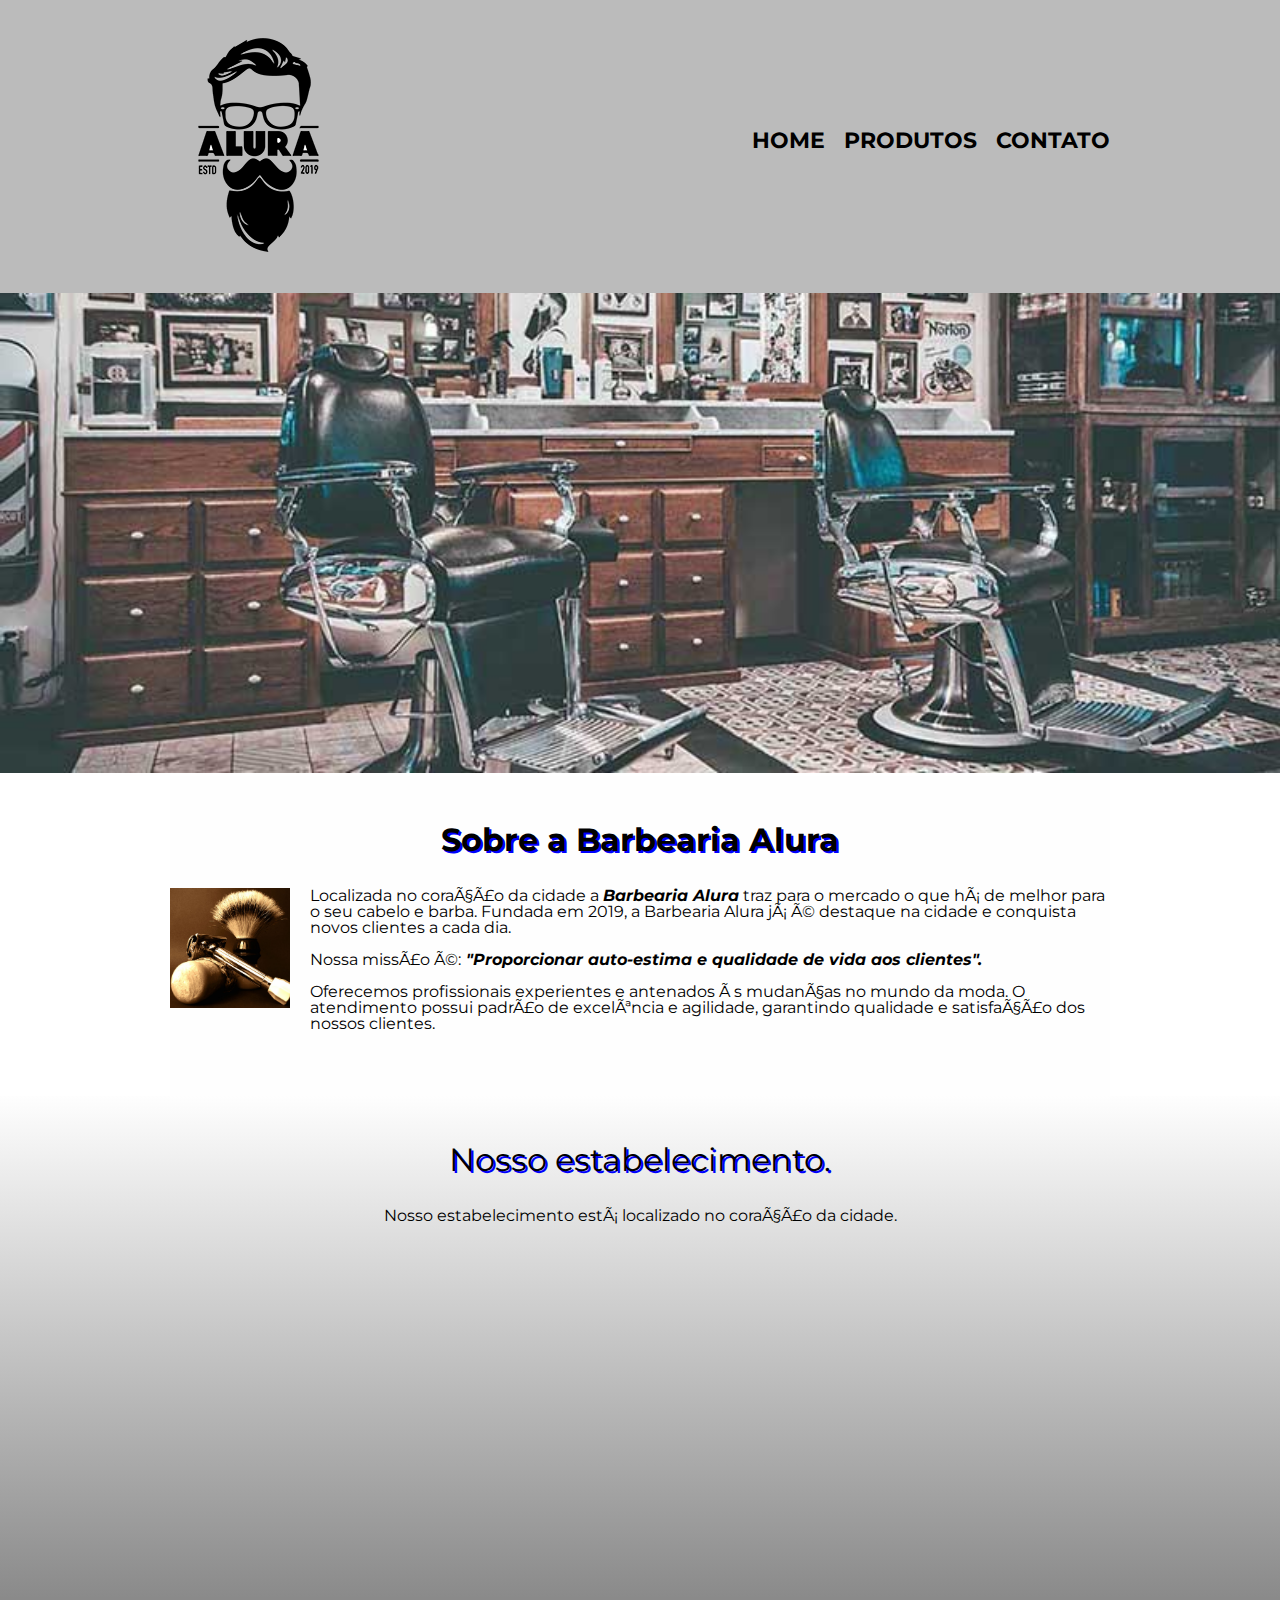
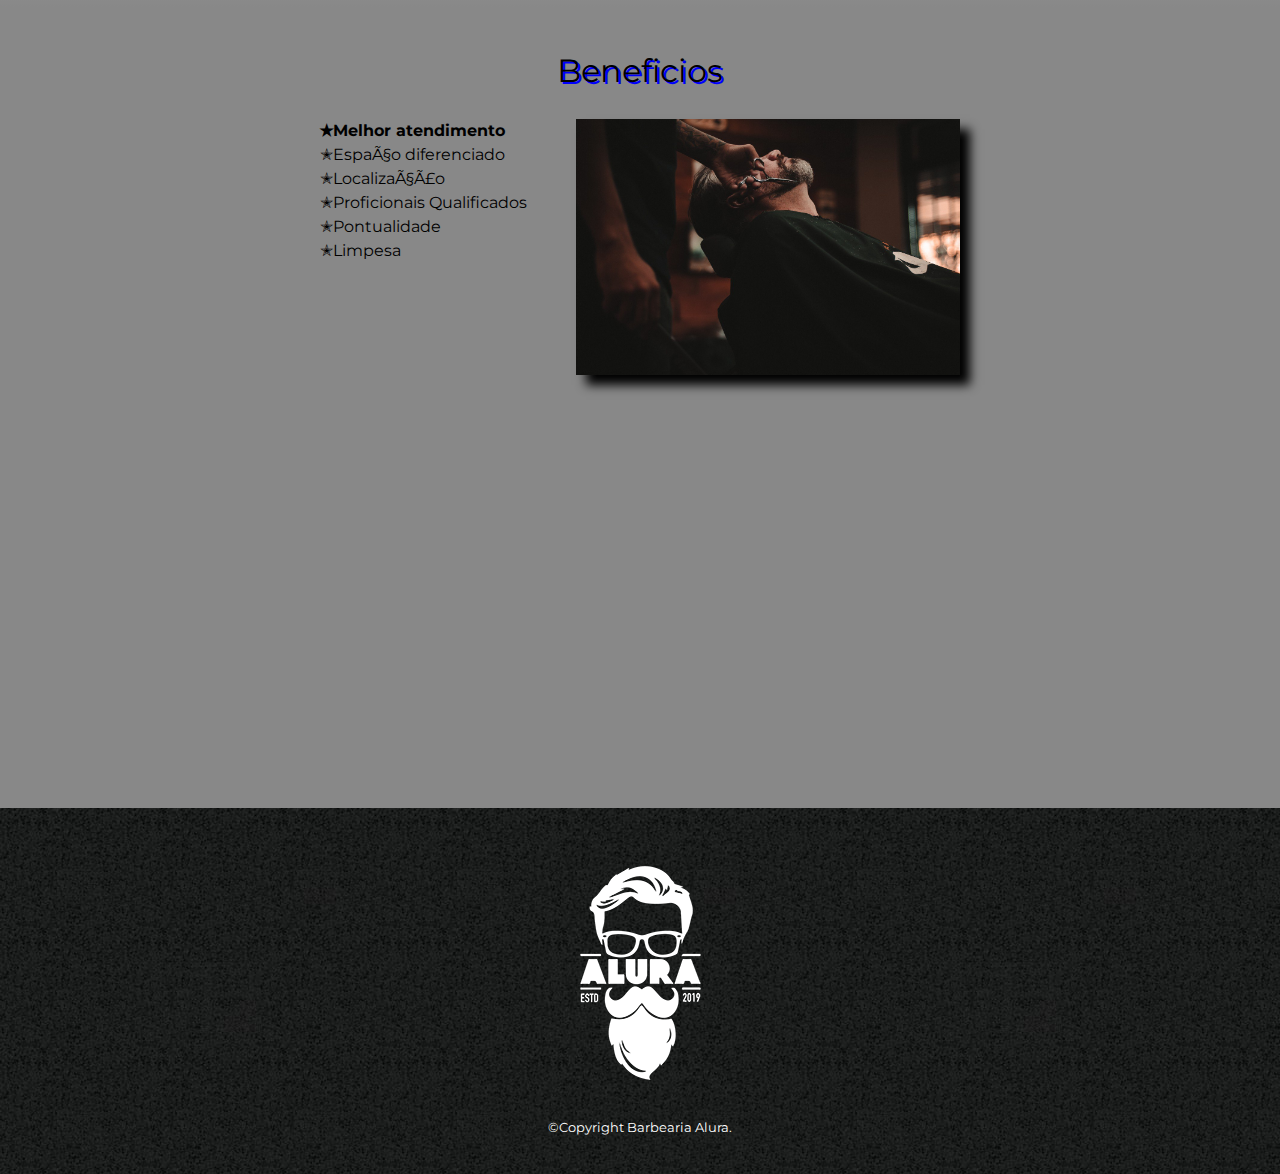
<file: BARBEARIA/index.html>
<!DOCTYPE html>
<html lang="pt-br">
<head><meta charset="UTF-O">
	  <meta name="viewport" content="width=device-width">
<title>Barbearia Alura</title>
        <link rel="stylesheet" href="reset.css">
		<link rel="stylesheet" href="style.css">
        <style>
@import url('https://fonts.googleapis.com/css2?family=Montserrat:wght@200;500&display=swap');
</style>
 </head>
	 <body>
		<header>
			<div class="caixa">
					<h1>
						<img src="logo.png">
					</h1>
				<nav>
						<ul>
							<li><a href="index.html">home</a></li>
							<li><a href="produtos.html">produtos</a></li>
							<li><a href="contato.html">contato</a></li>
					    </ul>
				</nav>
			</div>
		</header>
		<img class = "banner"src="banner.jpg">
		    <main>
				<section class ="principal">
				     <h2 class ="titulo-principal">Sobre a Barbearia Alura</h2>
				     <img class= "utensilios" src="utensilios.jpg" alt="utensilios de um barbeiro">

				     <p>Localizada no coração da cidade a <strong>Barbearia Alura</strong> traz para o mercado o que há de melhor para o seu cabelo e barba. Fundada em 2019, a Barbearia Alura já é destaque na cidade e conquista novos clientes a cada dia.</p>

				     <P id="missao"><em>Nossa missão é:<strong> "Proporcionar auto-estima e qualidade de vida aos clientes".</strong></em></P>

				     <p>Oferecemos profissionais experientes e antenados às mudanças no mundo da moda. O atendimento possui padrão de excelência e agilidade, garantindo qualidade e satisfação dos nossos clientes.</p>
				 </section>
				 <section class="mapa">
				 	<h3 class="titulo-principal">Nosso estabelecimento.</h3>
				 	<p>Nosso estabelecimento está localizado no coração da cidade.</p>
				 	<div class="mapa-conteudo">
				 	    <iframe src="https://www.google.com/maps/embed?pb=!1m16!1m12!1m3!1d15495.183222394993!2d-46.64610963359699!3d-23.590830057229457!2m3!1f0!2f0!3f0!3m2!1i1024!2i768!4f13.1!2m1!1slocaliza%C3%A7ao%20alura%20cursos!5e0!3m2!1spt-PT!2sbr!4v1636829099324!5m2!1spt-PT!2sbr" width="100%" height="300" style="border:0;" allowfullscreen="" loading="lazy"></iframe>
				    </div>
				 </section>
				<section class ="beneficios">
					 <h3 class ="titulo-principal">
						 Beneficios
					 </h3>
					 <div class="conteudo-beneficios">
							 <ul class="lista-beneficios">
							    <li class ="itens">Melhor atendimento</li>
							    <li class ="itens">Espaço diferenciado</li>
								<li class ="itens">Localização</li>
							    <li class ="itens">Proficionais Qualificados</li>
							    <li class ="itens">Pontualidade</li>
							    <li class ="itens">Limpesa</li>
							</ul><img src="beneficios.jpg" class ="imagembeneficios">
				     </div>
                    
                    <div class="video">
				        <iframe width="100%" height="315" src="https://www.youtube.com/embed/wcVVXUV0YUY" frameborder="0" allow="accelerometer; autoplay; encrypted-media; gyroscope; picture-in-picture" allowfullscreen></iframe>
				    </div>
				</section>
            </main>
	      <footer>
		         <img src="logo-branco.png">
		        <p class="copyright">&copy;Copyright Barbearia Alura.</p>
		  </footer>
	  </body>  
</html>
</file>
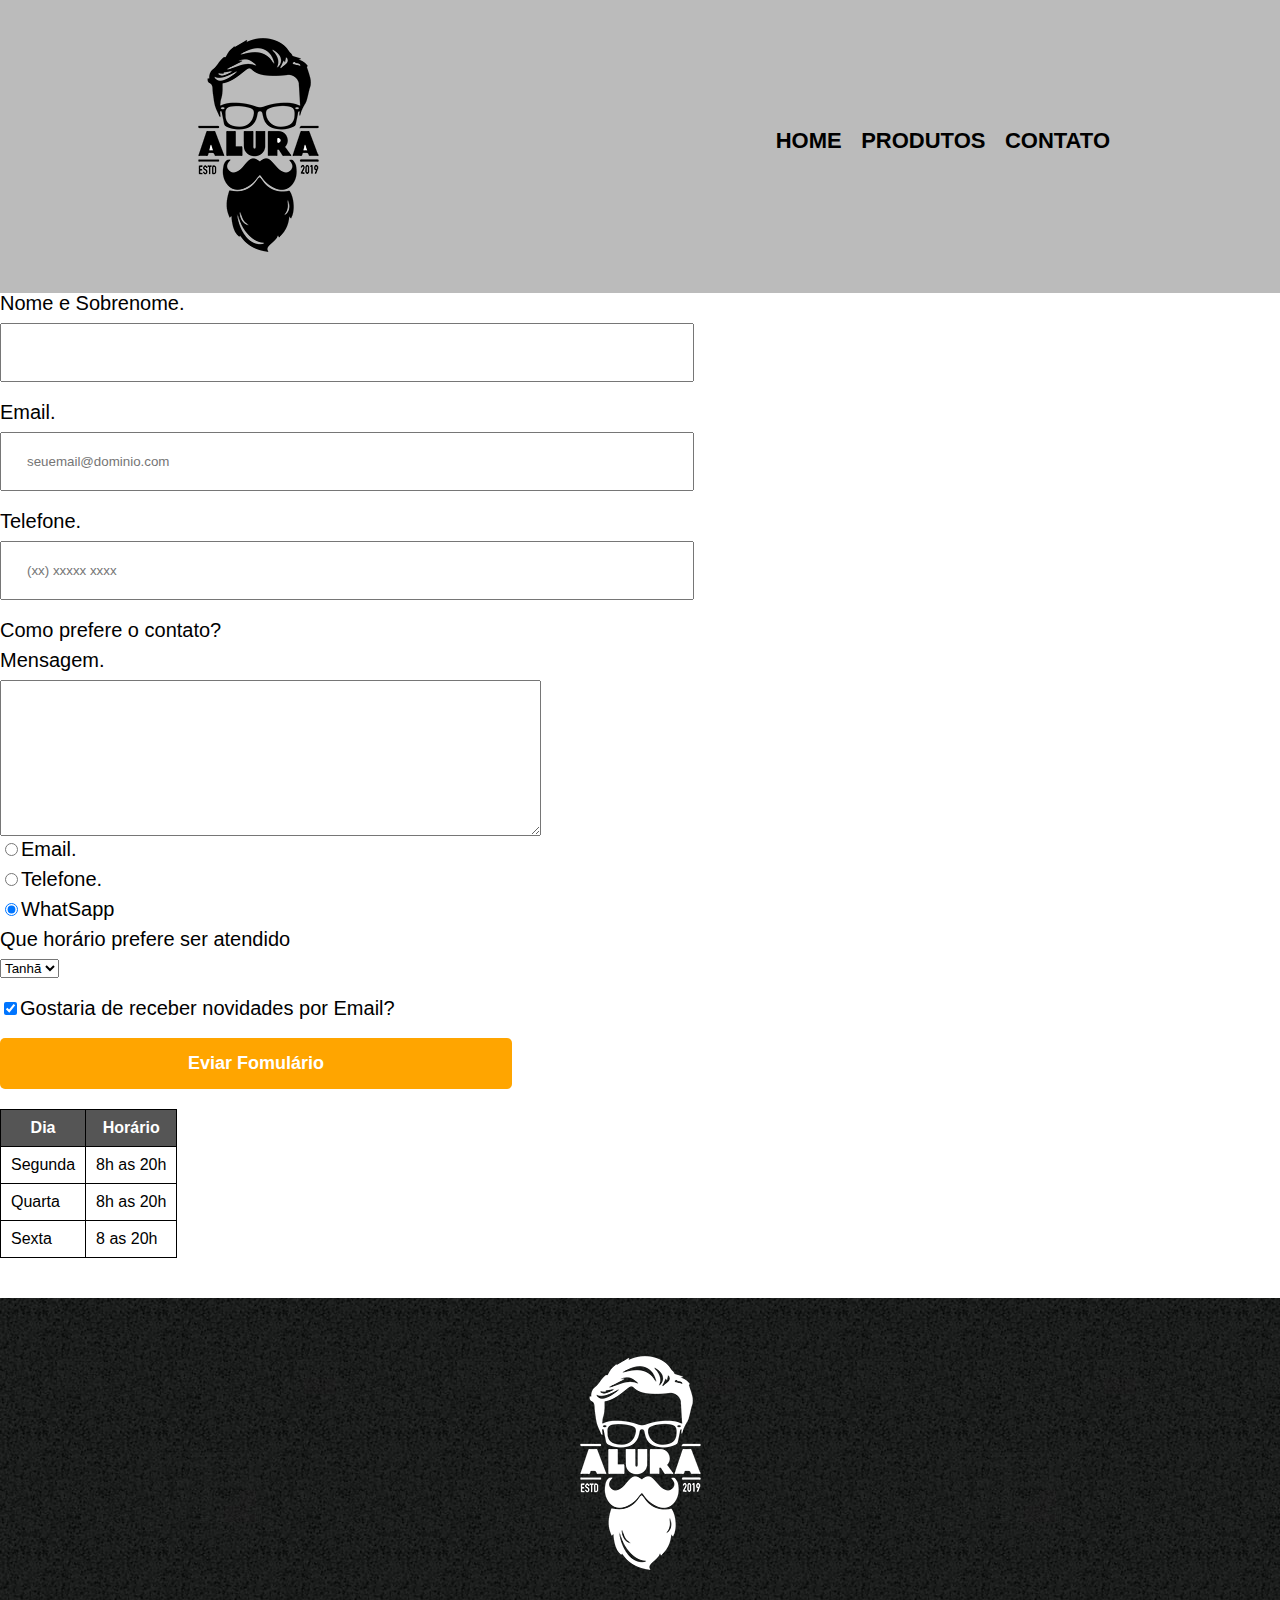
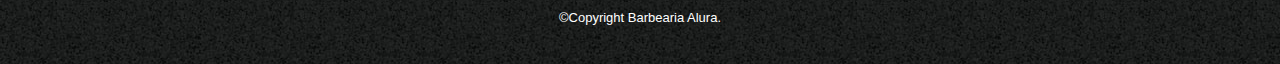
<file: BARBEARIA/contato.html>
<!DOCTYPE html>
<html>
	<head>
		<meta charset="UTF-8">
		<title>Contatos-Barbearia Alura</title>
		<link rel="stylesheet" href="reset.css">
		<link rel="stylesheet" href="style.css">
	</head>
        
	<body>
		<header>
			<div class="caixa">
					<h1>
						<img src="logo.png" alt="Logo da Barbearia Aura">
					</h1>
				<nav>
						<ul>
							<li><a href="index.html">home</a></li>
							<li><a href="produto.html">produtos</a></li>
							<li><a href="contatos.html">contato</a></li>
					</ul>
				</nav>
			</div>
		</header>
		<main>
			<form>
				<label for="nomesobrenome">Nome e Sobrenome.</label>
				<input type="text" id="nomesobrenome"  class="input-padrao" required>

				<label for="Email">Email.</label>
				<input type="email" id="Email"  class="input-padrao" required placeholder="seuemail@dominio.com">

				<label for="Telefone">Telefone.</label>
				<input type="tel" id="Telefone"  class="input-padrao" required placeholder="(xx) xxxxx xxxx">
                
                <fieldset>
	                <legend>Como prefere o contato?</legend>
	                <label for="Mensagem">Mensagem.</label>
					<textarea cols="65" rows="10" id="Mensagem" required></textarea>

	                <label for="radio-Email"><input type="radio" name="contato" value="Email" id="radio-Email">Email.</label>
				    

	                <label for="radio-Telefone"><input type="radio" name="contato" value="radio-Telefone" id="radio-Telefone">Telefone.</label> 
				    

				    <label for="radio-WhatSapp"><input type="radio" name="contato" value="WhatSapp" id="radio-WhatSapp" checked>WhatSapp</label>
				    
				</fieldset>

            <fieldset>
				<legend>Que horário prefere ser atendido</legend>
				<select>	
					<option>Tanhã</option>
					<option>Narde</option>
					<option>Noite</option>
				</select>
		    </fieldset>

				<label class="checkbox"><input type="checkbox" checked>Gostaria de receber novidades por Email?</label>

				<input type="submit" value="Eviar Fomulário" class="formulario">
			</form>
			<table>
				<thead>
					<th>Dia</th>
					<th>Horário</th>
				</thead>
				<tbody>
					<tr>
						<td>Segunda</td>
						<td>8h as 20h</td>
					</tr>
					<tr>
						<td>Quarta</td>
						<td>8h as 20h</td>
					</tr>
					<tr>
						<td>Sexta</td>
						<td>8 as 20h</td>
					</tr>
			</tbody>
			</table>
		</main>
		<footer>
			<img src="logo-branco.png" alt="Logo da Barbearia Alura">
			<p class="copyright">&copy;Copyright Barbearia Alura.</p>
		</footer>
	</body>

</html>
</file>
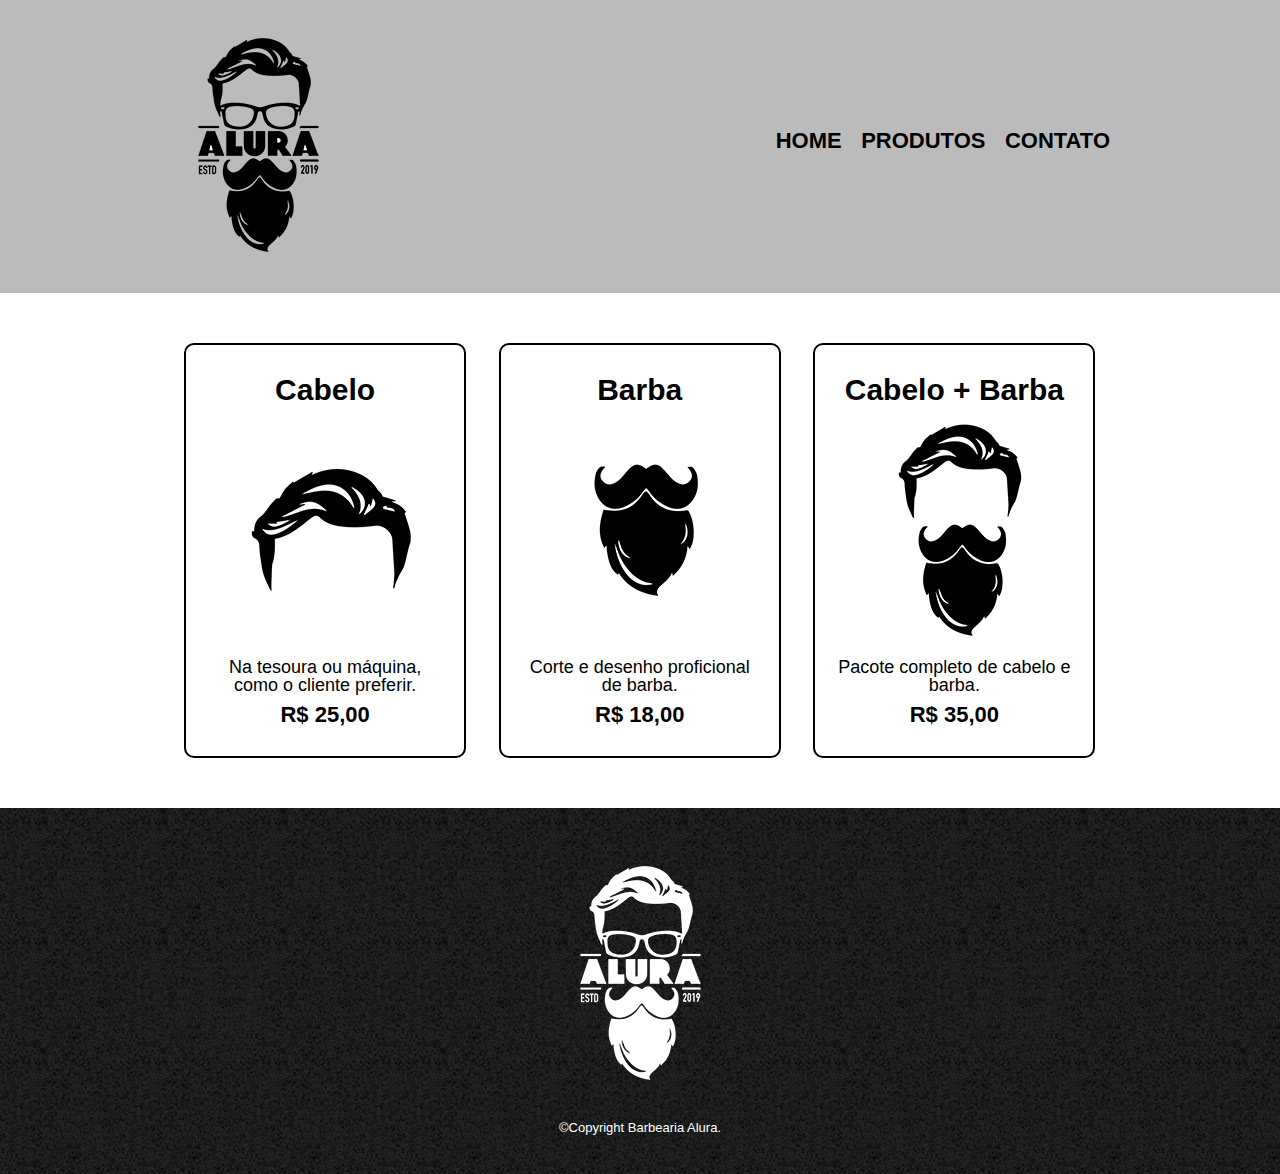
<file: BARBEARIA/produtos.html>
<!DOCTYPE html>
<html>
	<head>
		<meta charset="UTF-8">
		<title>Produtos-Barbearia Alura</title>
		<link rel="stylesheet" href="reset.css">
		<link rel="stylesheet" href="style.css">
	</head>
        
	<body>
		<header>
			<div class="caixa">
					<h1>
						<img src="logo.png">
					</h1>
				<nav>
						<ul>
							<li><a href="index.html">home</a></li>
							<li><a href="produtos.html">produtos</a></li>
							<li><a href="contato.html">contato</a></li>
					</ul>
				</nav>
			</div>
		</header>

		<main>
			<ul class="produtos">
			    <li>
			    	<h2>Cabelo</h2>
			    	<img src="cabelo.jpg">
			    	<p class="produtos-descricao">Na tesoura ou máquina, como o cliente preferir.</p>
			    	<p class="produtos-precos">R$ 25,00</p>
			    </li>
			    <li>
			    	<h2>Barba</h2>
			    	<img src="barba.jpg">
			    	<p class="produtos-descricao">Corte e desenho proficional de barba.</p>
			    	<p class="produtos-precos">R$ 18,00</p>
			    </li>
			    <li>
			    	<h2>Cabelo + Barba</h2>
			    	<img src="cabelo+barba.jpg">
			    	<p class="produtos-descricao">Pacote completo de cabelo e barba.</p>
			    	<p class="produtos-precos">R$ 35,00</p>
			    </li>
		    </ul>
		</main>
		<footer>
			<img src="logo-branco.png">
			<p class="copyright">&copy;Copyright Barbearia Alura.</p>
		</footer>
	</body>

</html>
</file>
<file: BARBEARIA/style.css>
body{
	font-family: 'Montserrat', sans-serif;
}

header{
	background:#bbbbbb;
	padding:20px 0;
}
.caixa{
	position:relative;
	width:940px;
	margin:0 auto;
}

nav{
	position:absolute;
	top:110px;
	right:0;
}

nav li{
	display:inline;
	margin:0 0 0 15px;
}

nav a{
	text-transform:uppercase;
	color:#000000;
	font-weight:bold;
	font-size:22px;
	text-decoration:none;
}

nav a:hover{
	color:#C78C19;
	text-decoration:underline;
}

h2{
	font-size:30px;
	font-weight:bold;
}

.produtos{
     width:940px;
     margin:0 auto;
     padding:50px 0;
}

.produtos li{
	display:inline-block;
	text-align:center;
	width:30%;
	vertical-align:top;
	margin:0 1.5%;
	padding:30px 20px;
	box-sizing:border-box;
	border:2px solid #000000;
	border-radius:10px;
}
.produtos li:hover{
	border-color:#C78C19;
}

.produtos li:active{
	border-color:#088C19;
}

.produtos li:hover h2 {
	font-size: 34px;
}

.produtos-descricao{
	font-size:18px;
}

.produtos-precos{
	font-size:22px;
	font-weight:bold;
	margin-top:10px;
}

footer{
	text-align:center;
	background:url("bg.jpg");
	padding:40px 0;
}

.copyright{
	color:#FFFFFF;
	font-size:13px;
	margin:20px 0 0;
}

mai
}

form{
	margin:40px 0;
}

form label, form legend{
	display:block;
	font-size:20px;
	margin:0 0 10px;
}

.input-padrao{
	display:block;
	margin:0 0 20px;
	padding:20px 25px;
	width:50%;
}

.checkbox{
	margin:20px 0;
}

.formulario{
	width: 40%;
	padding:15px 0px;
	font-size:18px;
	background:orange;
    color:white;
    font-weight:bold;
    border-style:none;
    border-radius:5px;
    transition: 1s all;
    cursor:pointer;
}

.formulario:hover{
	background:darkorange;
	transform: scale(1.2);
}

table{
	margin:20px 0 40px;
}
thead{
	background:#555555;
	color:white;
	font-weight:bold;
}
td, th{
	border:1px solid #000000;
	padding:10px;

}
/*página principal*/
.banner{
	width:100%;
}

.titulo-principal{
	text-align:center;
	font-size:2em;
	margin:0 0 1em;
	clear:left;
	text-shadow:2px 2px blue
}

.principal{
	padding:3em 0;
	background:#FEFEFE;
	width:940px;
	margin:0 auto;
}

.principal p{
	margin:0 0 1em;
}
.principal strong{
	font-style:italic;
	font-weight:bold;
}
.principal em strong {
	font-style:italic;
	font-style:bold;
}

.beneficios{
	padding:3em 0;
	background:#888888;
}

.conteudo-beneficios{
	width:640px;
	margin:0 auto;
}

.lista-beneficios{
	width:40%;
	display:inline-block;
	vertical-align:top;
}

.itens{
	line-height:1.5em;
}

.itens:before {
	content:"✭";
}

.itens:first-child{
    font-weight:bold;
}

.imagembeneficios{
	width:60%;
	opacity:1;
	transition:400ms;
	box-shadow:10px 10px 10px #000000;
}

.imagembeneficios:hover{
	opacity:0.3;
}

.utensilios{
    width:120px;
    float:left;
    margin:0 20px 20px 0;
}

.mapa{
	padding:3em 0;
	background:linear-gradient(#FEFEFE,#888888);
	
}

.mapa-conteudo{
	width:940px;
	margin:0 auto;
}

.mapa p{
	text-align:center;
	margin:0 0 2em;
}

.video{
	width:560px;
	margin:2em auto;
}

@media screen and (max-width: 480px) {
	.caixa, .principal, .conteudo-beneficios, .mapa-conteudo, .video {
		width:auto;
	}
	h1{
		text-align:center;
	}
	nav{
		position:static;
	}

	.lista-beneficios, .imagembeneficios{
        width:100%;
	}

}
</file>
